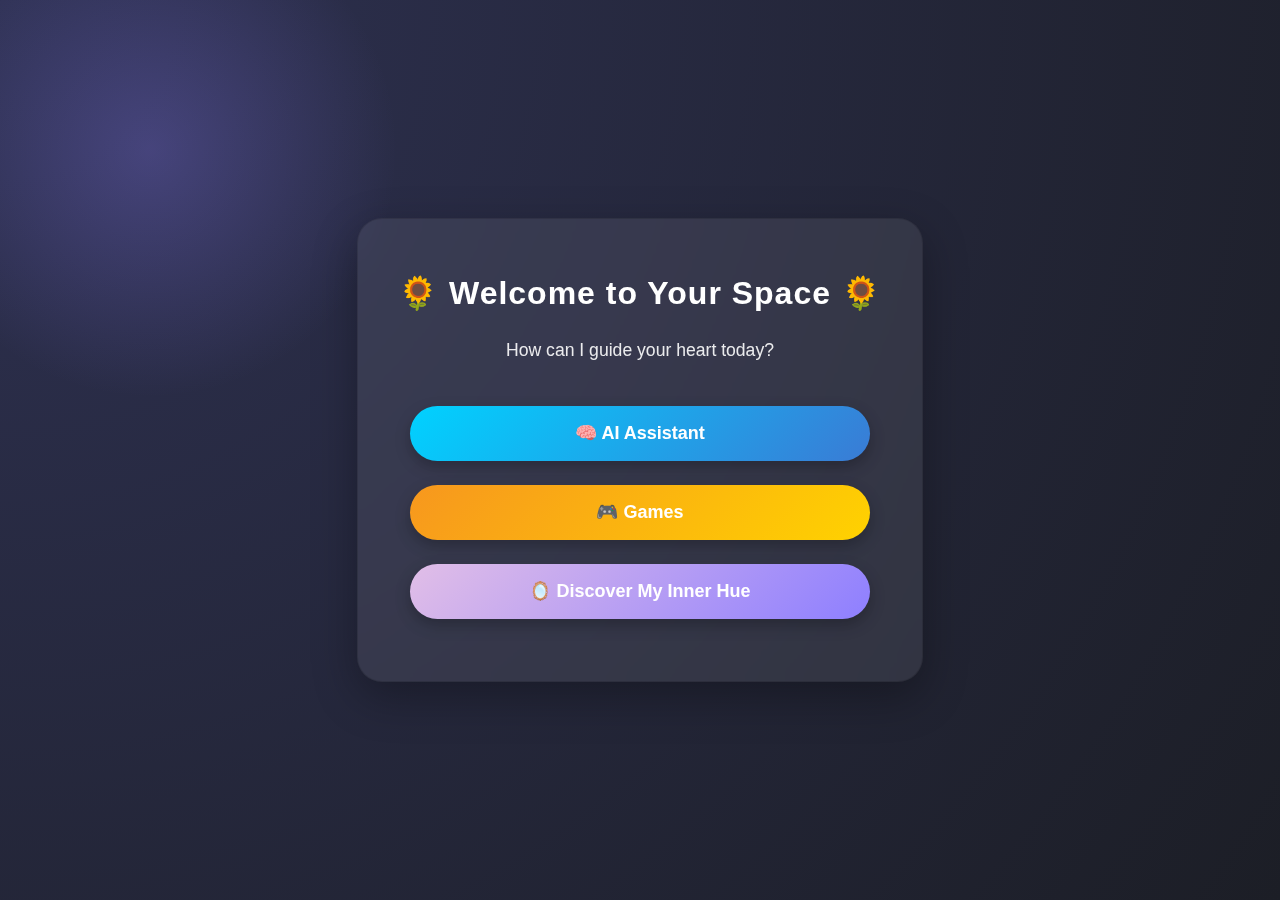
<file: ChatBot-main/templates/index.html>
<!DOCTYPE html>
<html lang="en">
<head>
  <meta charset="UTF-8" />
  <title>Welcome | Choose Your Journey</title>
  <link rel="stylesheet" href="https://stackpath.bootstrapcdn.com/bootstrap/4.1.3/css/bootstrap.min.css"/>
  <style>
    body {
      height: 100vh;
      margin: 0;
      background: radial-gradient(circle at top left, #2e3152, #1c1e26);
      display: flex;
      justify-content: center;
      align-items: center;
      color: #fff;
      font-family: 'Segoe UI', sans-serif;
      overflow: hidden;
    }

    .card {
      background: rgba(255, 255, 255, 0.08);
      border-radius: 25px;
      padding: 50px 40px;
      text-align: center;
      box-shadow: 0 15px 45px rgba(0, 0, 0, 0.3);
      backdrop-filter: blur(10px);
      animation: fadeIn 1.2s ease-in-out;
    }

    .title {
      font-size: 32px;
      font-weight: 600;
      margin-bottom: 20px;
      letter-spacing: 1px;
      animation: fadeIn 1.5s ease-in-out;
    }

    .btn {
      margin: 12px;
      padding: 14px 35px;
      font-size: 18px;
      font-weight: 600;
      border-radius: 50px;
      transition: transform 0.3s ease, box-shadow 0.3s ease;
      box-shadow: 0 6px 15px rgba(0,0,0,0.25);
      border: none;
    }

    .btn:hover {
      transform: translateY(-5px) scale(1.05);
      box-shadow: 0 12px 30px rgba(0,0,0,0.3), 0 0 12px rgba(255,255,255,0.15);
    }

    .btn-success {
      background: linear-gradient(135deg, #00d2ff, #3a7bd5);
      color: #fff;
    }

    .btn-primary {
      background: linear-gradient(135deg, #f7971e, #ffd200);
      color: #fff;
    }

    .btn-personality {
      background: linear-gradient(135deg, #e1bee7, #8e7fff);
      color: white;
    }

    @keyframes fadeIn {
      from { opacity: 0; transform: translateY(40px); }
      to { opacity: 1; transform: translateY(0); }
    }

    p {
      font-size: 1.1rem;
      margin-bottom: 30px;
      opacity: 0.9;
    }

    .glow {
      position: absolute;
      width: 500px;
      height: 500px;
      background: radial-gradient(circle, #8e7fff44, transparent 70%);
      top: -100px;
      left: -100px;
      z-index: 0;
      animation: floatGlow 10s ease-in-out infinite alternate;
    }

    @keyframes floatGlow {
      0% { transform: translate(0, 0); }
      100% { transform: translate(50px, 50px); }
    }
  </style>
</head>
<body>
  <div class="glow"></div>

  <div class="card">
    <div class="title">🌻 Welcome to Your Space 🌻</div>
    <p>How can I guide your heart today?</p>

    <a href="/chat" class="btn btn-success">🧠 AI Assistant</a>
    <a href="/games" class="btn btn-primary">🎮 Games</a>
    <a href="/personality-check" class="btn btn-personality">🪞 Discover My Inner Hue</a>
  </div>
</body>
</html>
</file>
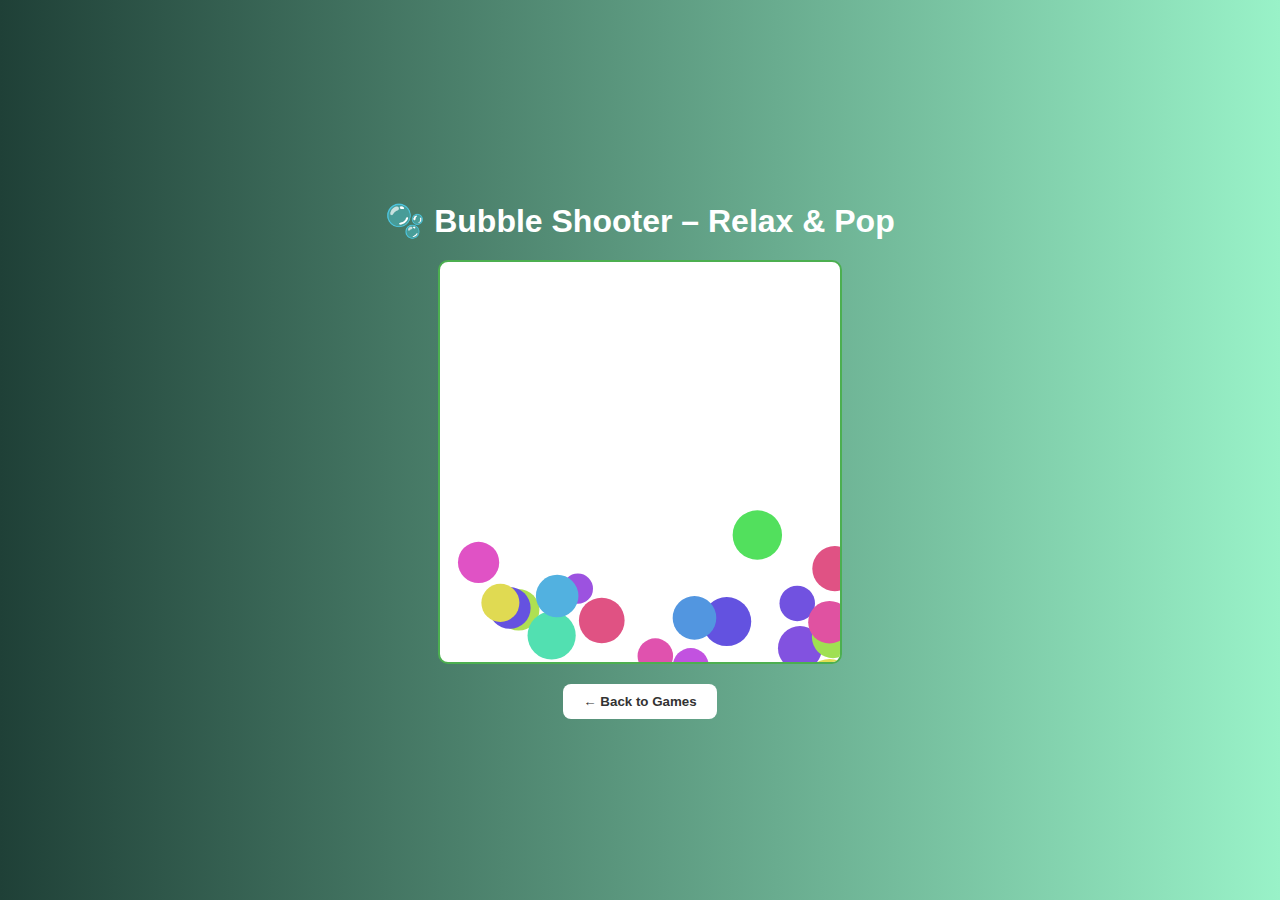
<file: ChatBot-main/templates/bubble_shooter.html>
<!-- templates/bubble_shooter.html -->
<!DOCTYPE html>
<html lang="en">
<head>
  <meta charset="UTF-8" />
  <title>Bubble Shooter</title>
  <style>
    body {
      background: linear-gradient(to right, #1f4037, #99f2c8);
      display: flex;
      flex-direction: column;
      align-items: center;
      justify-content: center;
      height: 100vh;
      margin: 0;
      font-family: 'Segoe UI', sans-serif;
    }

    canvas {
      background: white;
      border: 2px solid #4CAF50;
      border-radius: 10px;
    }

    h1 {
      color: #fff;
      margin-bottom: 20px;
    }

    .btn {
      margin-top: 20px;
      padding: 10px 20px;
      border: none;
      background-color: #fff;
      color: #333;
      border-radius: 8px;
      cursor: pointer;
      font-weight: bold;
    }
  </style>
</head>
<body>
  <h1>🫧 Bubble Shooter – Relax & Pop</h1>
  <canvas id="bubbleCanvas" width="400" height="400"></canvas>
  <button class="btn" onclick="location.href='/games'">← Back to Games</button>

  <script>
    const canvas = document.getElementById("bubbleCanvas");
    const ctx = canvas.getContext("2d");

    class Bubble {
      constructor() {
        this.x = Math.random() * canvas.width;
        this.y = canvas.height + Math.random() * 100;
        this.radius = 15 + Math.random() * 10;
        this.speed = 1 + Math.random() * 3;
        this.color = `hsl(${Math.random() * 360}, 70%, 60%)`;
      }

      draw() {
        ctx.beginPath();
        ctx.arc(this.x, this.y, this.radius, 0, Math.PI * 2);
        ctx.fillStyle = this.color;
        ctx.fill();
        ctx.closePath();
      }

      update() {
        this.y -= this.speed;
        this.draw();
      }

      isClicked(x, y) {
        const dx = this.x - x;
        const dy = this.y - y;
        return Math.sqrt(dx * dx + dy * dy) < this.radius;
      }
    }

    let bubbles = [];

    function spawnBubbles() {
      if (bubbles.length < 20) {
        bubbles.push(new Bubble());
      }
    }

    function animate() {
      ctx.clearRect(0, 0, canvas.width, canvas.height);
      spawnBubbles();
      bubbles.forEach((bubble, index) => {
        bubble.update();
        if (bubble.y + bubble.radius < 0) bubbles.splice(index, 1);
      });
      requestAnimationFrame(animate);
    }

    canvas.addEventListener("click", (e) => {
      const rect = canvas.getBoundingClientRect();
      const x = e.clientX - rect.left;
      const y = e.clientY - rect.top;

      bubbles = bubbles.filter((b) => !b.isClicked(x, y));
    });

    animate();
  </script>
</body>
</html>
</file>
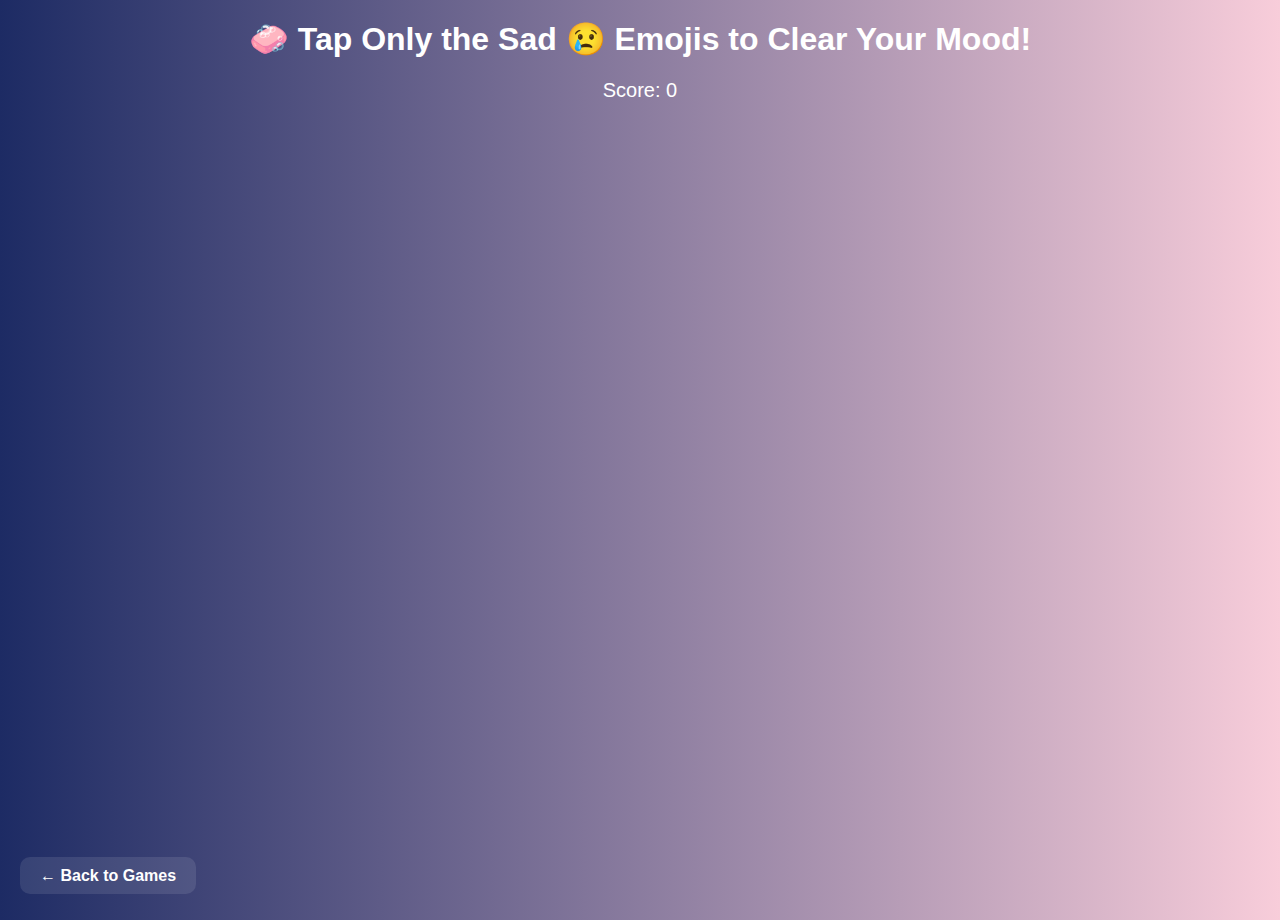
<file: ChatBot-main/templates/emoji_game.html>
<!DOCTYPE html>
<html lang="en">
<head>
  <meta charset="UTF-8">
  <title>Emoji Catcher</title>
  <style>
    body {
      margin: 0;
      padding: 0;
      font-family: 'Segoe UI', sans-serif;
      background: linear-gradient(to right, #1d2b64, #f8cdda);
      height: 100vh;
      overflow: hidden;
      color: white;
      text-align: center;
    }

    h1 {
      margin-top: 20px;
      font-size: 32px;
    }

    #game-container {
      position: relative;
      width: 100%;
      height: 85vh;
      overflow: hidden;
    }

    .emoji {
      position: absolute;
      font-size: 40px;
      cursor: pointer;
      user-select: none;
      transition: transform 0.1s ease;
    }

    .emoji:active {
      transform: scale(1.4);
    }

    .score {
      font-size: 20px;
      margin-top: 10px;
    }

    .back {
      position: absolute;
      bottom: 15px;
      left: 20px;
    }

    .back a {
      color: white;
      text-decoration: none;
      padding: 10px 20px;
      background: rgba(255, 255, 255, 0.1);
      border-radius: 10px;
      font-weight: bold;
    }
  </style>
</head>
<body>
  <h1>🧼 Tap Only the Sad 😢 Emojis to Clear Your Mood!</h1>
  <div class="score">Score: <span id="score">0</span></div>
  <div id="game-container"></div>

  <div class="back">
    <a href="/games">← Back to Games</a>
  </div>

  <script>
    const emojis = ["😊", "😢", "😍"];
    const gameContainer = document.getElementById("game-container");
    const scoreDisplay = document.getElementById("score");
    let score = 0;

    function spawnEmoji() {
      const emoji = document.createElement("div");
      emoji.classList.add("emoji");
      emoji.innerText = emojis[Math.floor(Math.random() * emojis.length)];
      emoji.style.left = `${Math.random() * 95}%`;
      emoji.style.top = `${Math.random() * 90}%`;

      emoji.onclick = function () {
        if (emoji.innerText === "😢") {
          score++;
          scoreDisplay.textContent = score;
        } else {
          score = Math.max(0, score - 1);
          scoreDisplay.textContent = score;
        }
        emoji.remove();
      };

      gameContainer.appendChild(emoji);

      // Auto-remove after 5 seconds
      setTimeout(() => emoji.remove(), 5000);
    }

    setInterval(spawnEmoji, 800);
  </script>
</body>
</html>
</file>
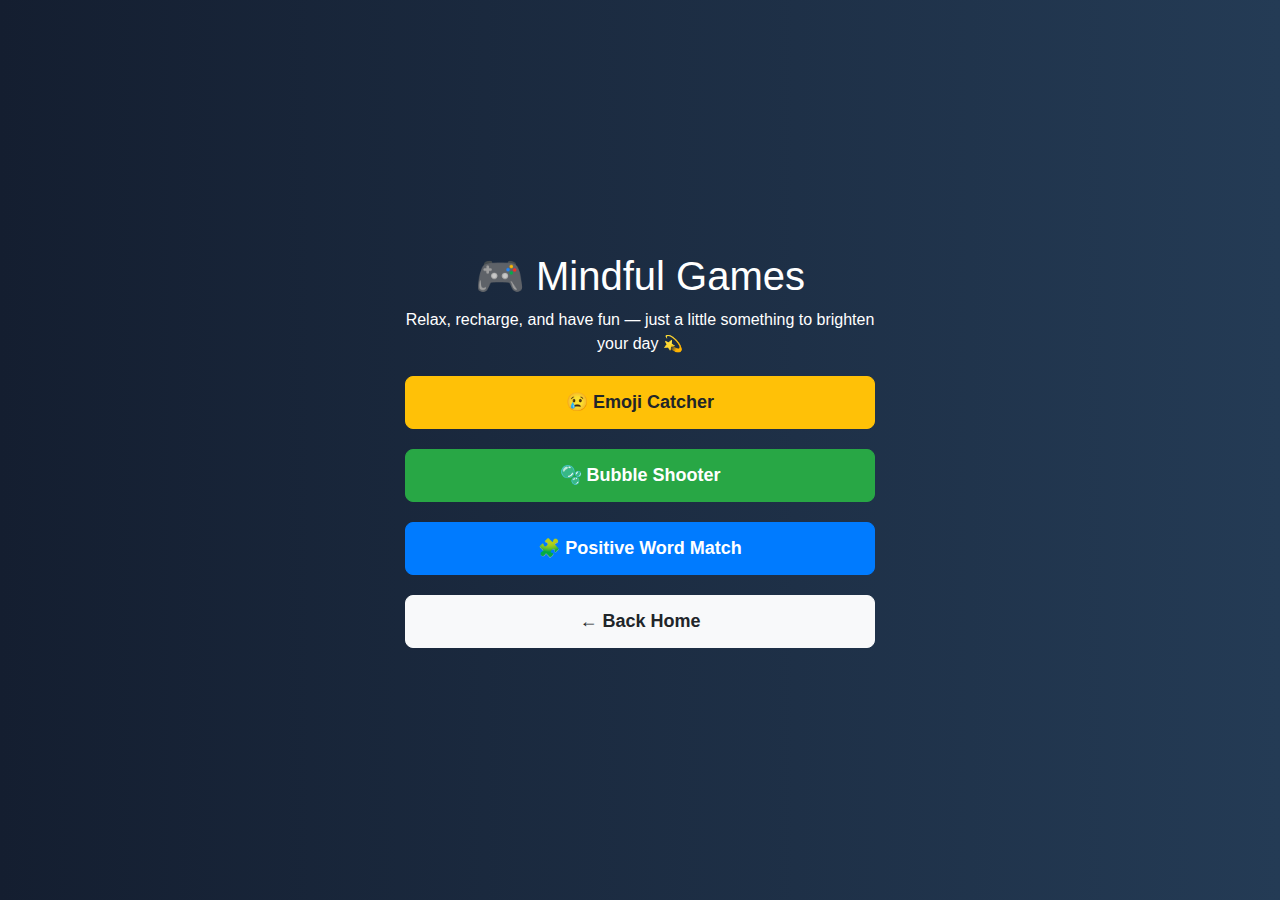
<file: ChatBot-main/templates/game.html>
<!DOCTYPE html>
<html lang="en">
<head>
  <meta charset="UTF-8"/>
  <title>Games | Light & Fun</title>
  <link rel="stylesheet" href="https://stackpath.bootstrapcdn.com/bootstrap/4.1.3/css/bootstrap.min.css"/>
  <style>
    body {
      height: 100vh;
      margin: 0;
      background: linear-gradient(to right, #141e30, #243b55);
      display: flex;
      justify-content: center;
      align-items: center;
      color: white;
      font-family: 'Segoe UI', sans-serif;
    }
    .container {
      text-align: center;
      width: 90%;
      max-width: 500px;
    }
    .btn-home {
      display: block;
      width: 100%;
      margin-top: 20px;
      padding: 12px 0;
      font-size: 18px;
      border-radius: 8px;
      font-weight: bold;
      transition: transform 0.2s, opacity 0.2s;
    }
    .btn-home:hover {
      transform: scale(1.03);
      opacity: 0.9;
    }
  </style>
</head>
<body>
  <div class="container">
    <h1>🎮 Mindful Games</h1>
    <p>Relax, recharge, and have fun — just a little something to brighten your day 💫</p>

    <!-- Game Buttons -->
    <a href="/emoji-game" class="btn btn-warning btn-home">😢 Emoji Catcher</a>
    <a href="/bubble-shooter" class="btn btn-success btn-home">🫧 Bubble Shooter</a>
    <a href="/word-match" class="btn btn-primary btn-home">🧩 Positive Word Match</a>

    <!-- Back Home -->
    <a href="/" class="btn btn-light btn-home">← Back Home</a>
  </div>
</body>
</html>
</file>
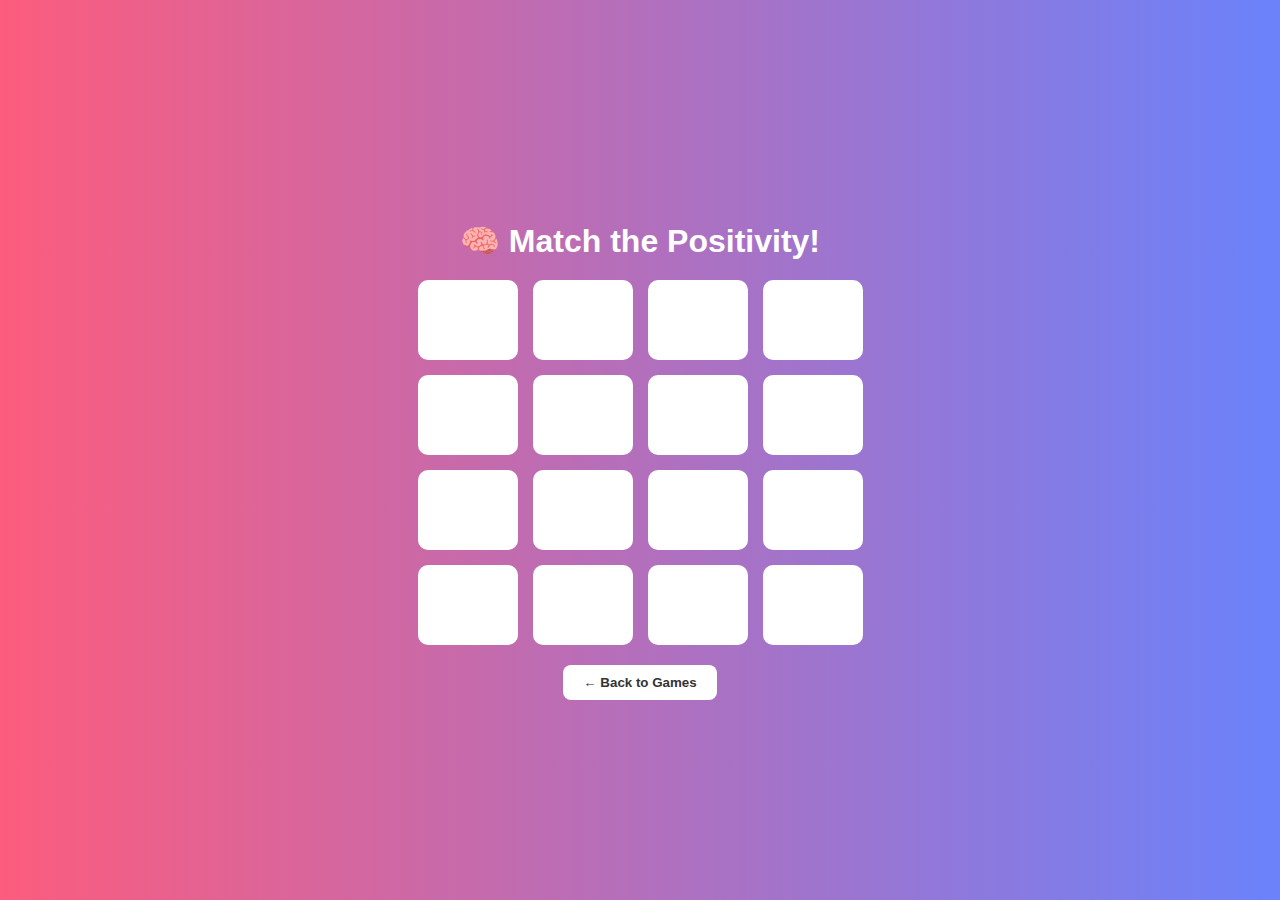
<file: ChatBot-main/templates/word_match.html>
<!-- templates/word_match.html -->
<!DOCTYPE html>
<html lang="en">
<head>
  <meta charset="UTF-8" />
  <title>Word Match – Positive Vibes</title>
  <style>
    body {
      font-family: 'Segoe UI', sans-serif;
      background: linear-gradient(to right, #fc5c7d, #6a82fb);
      display: flex;
      flex-direction: column;
      align-items: center;
      justify-content: center;
      height: 100vh;
      margin: 0;
      color: white;
    }

    h1 {
      margin-bottom: 20px;
    }

    .grid {
      display: grid;
      grid-template-columns: repeat(4, 100px);
      grid-gap: 15px;
    }

    .card {
      background: #fff;
      color: #333;
      border-radius: 10px;
      display: flex;
      align-items: center;
      justify-content: center;
      height: 80px;
      font-size: 18px;
      cursor: pointer;
      font-weight: bold;
    }

    .matched {
      background: #4CAF50;
      color: white;
      cursor: default;
    }

    .btn {
      margin-top: 20px;
      padding: 10px 20px;
      border: none;
      background-color: #fff;
      color: #333;
      border-radius: 8px;
      cursor: pointer;
      font-weight: bold;
    }
  </style>
</head>
<body>
  <h1>🧠 Match the Positivity!</h1>
  <div class="grid" id="grid"></div>
  <button class="btn" onclick="location.href='/games'">← Back to Games</button>

  <script>
    const words = ["Joy", "Hope", "Peace", "Love", "Calm", "Smile", "Kind", "Shine"];
    let gameWords = [...words, ...words];
    gameWords.sort(() => 0.5 - Math.random());

    const grid = document.getElementById("grid");
    let firstCard = null;
    let secondCard = null;

    gameWords.forEach(word => {
      const div = document.createElement("div");
      div.classList.add("card");
      div.dataset.word = word;
      div.innerText = "";
      div.addEventListener("click", () => flipCard(div));
      grid.appendChild(div);
    });

    function flipCard(card) {
      if (card.classList.contains("matched") || card === firstCard) return;

      card.innerText = card.dataset.word;

      if (!firstCard) {
        firstCard = card;
      } else {
        secondCard = card;
        if (firstCard.dataset.word === secondCard.dataset.word) {
          firstCard.classList.add("matched");
          secondCard.classList.add("matched");
          resetCards();
        } else {
          setTimeout(() => {
            firstCard.innerText = "";
            secondCard.innerText = "";
            resetCards();
          }, 700);
        }
      }
    }

    function resetCards() {
      firstCard = null;
      secondCard = null;
    }
  </script>
</body>
</html>
</file>
